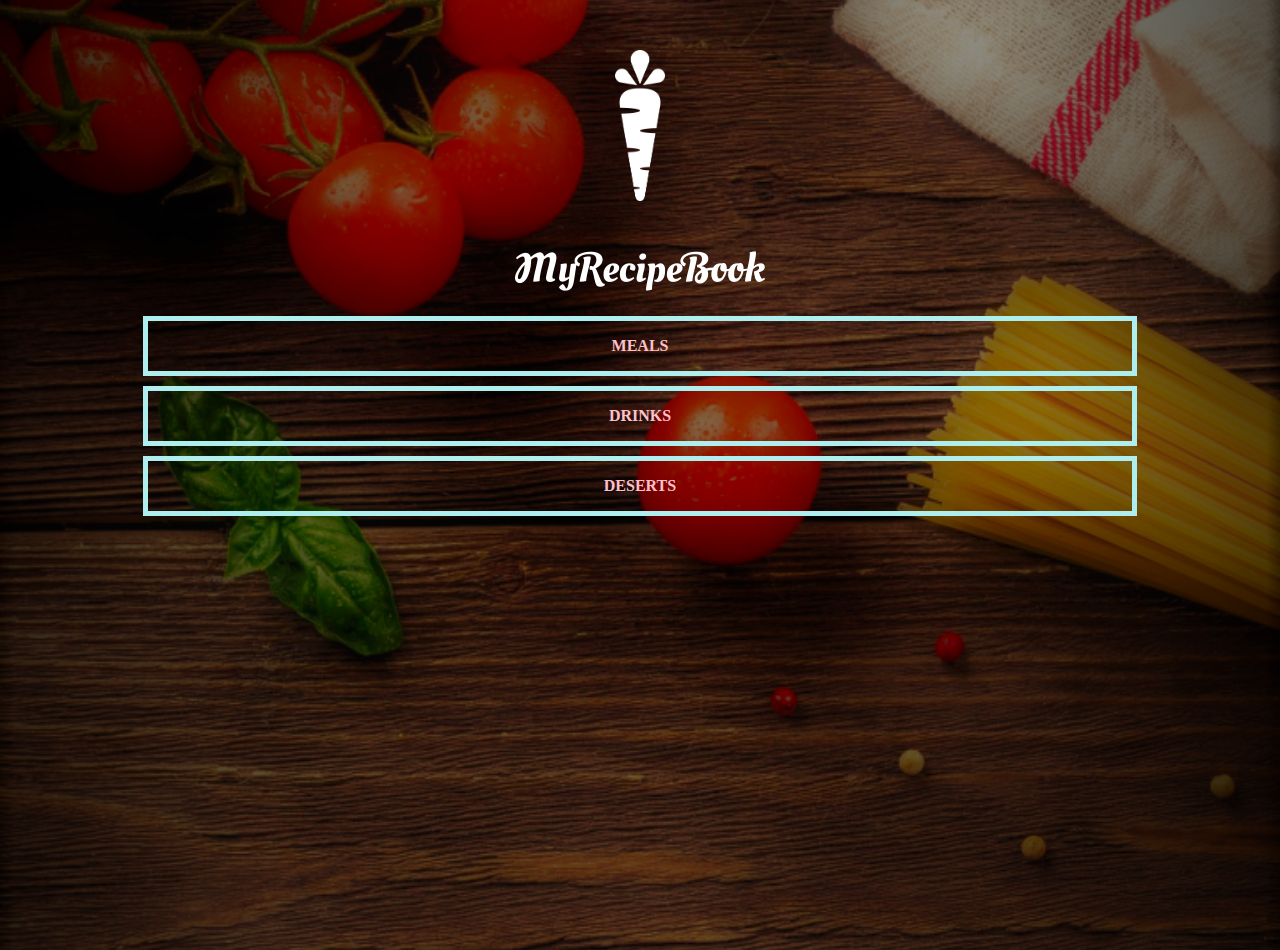
<file: index.html>
<!DOCTYPE html>
<html>
      <head>
          <title>My Recipe Book</title>
            <link rel="stylesheet" href="style.css">
      </head>


      <body class="body-home">
      <div id="Home">
            <img src="images/logo-img.png" id="home-logo-img">
            <img src="images/logo-text.png" id="home-logo-text">
            
            <div class="Home-menu">
                  <a href="meals.html" class="home-menu-iterm">
                        <p>Meals</p>
                  </a>
                  <a href="drinks.html" class="home-menu-iterm">
                        <p>drinks</p>
                  </a>
                  <a href="desserts.html" class="home-menu-iterm">
                        <p>deserts</p>
                  </a>

            </div>
      </div>
      

      </body>
</html>
</file>
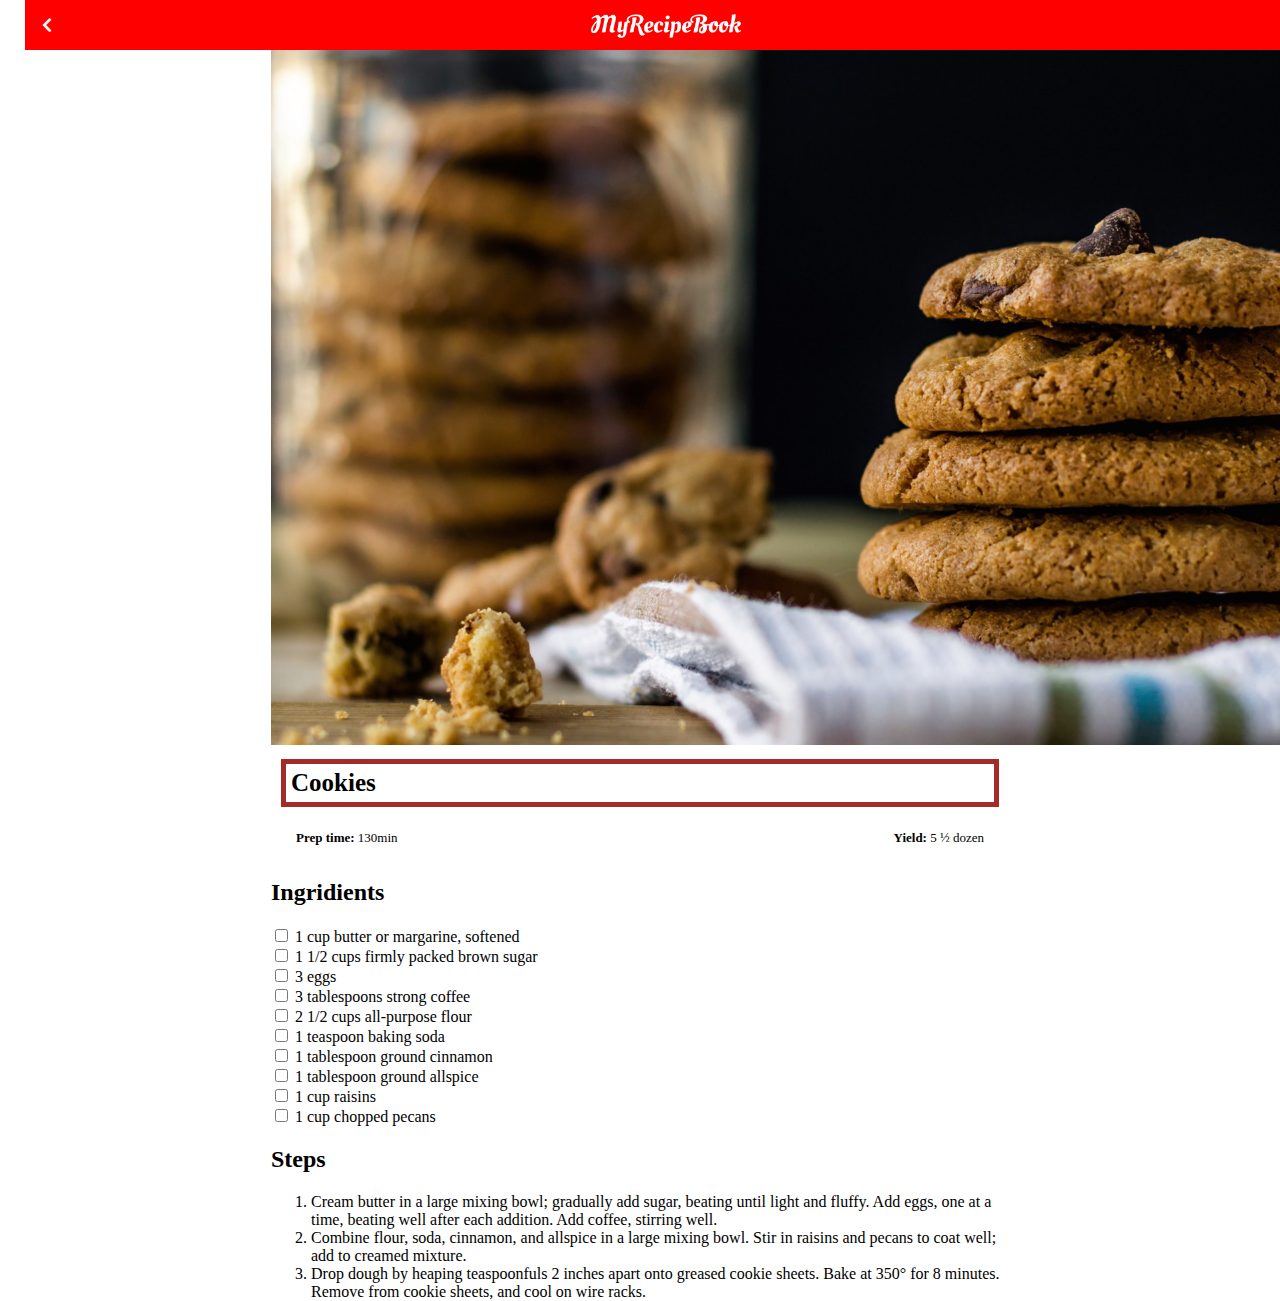
<file: cookies.html>
<!DOCTYPE html>
<html>
      <head>
          <title>My Recipe Book| Meals|Cookies</title>
            <link rel="stylesheet" href="style.css">
            <link rel="stylesheet" href="fontAwesome Icons/fontAwesome/css/all.css">
      </head>


      <body class="body-recipe">
          
        <div id="header">
<a href="desserts.html">
    <i class="fas fa-chevron-left"></i>
</a>
<img src="images/logo-text.png">
        </div>
        
      <div id="recipe">
        

        <div id="recipe-details">
            <img src="images/cookies.png">
            <h1>Cookies</h1>

            <div class="recipe-detail-info">

                <p><b>Prep time:</b> 130min</p>
                <p style="float:right;"><b>Yield:</b> 5 ½ dozen</p>
            </div>

            <div class="recipe-detail-ingridients">
               <h2>Ingridients</h2>

               <input id="check-01" type="checkbox">
               <label for="check-01">1 cup butter or margarine, softened</label><br>

               <input id="check-02" type="checkbox">
               <label for="check-02">1 1/2 cups firmly packed brown sugar</label><br>

               <input id="check-03" type="checkbox">
               <label for="check-03">3 eggs</label><br>

               <input id="check-04" type="checkbox">
               <label for="check-04">3 tablespoons strong coffee</label><br>

               <input id="check-04" type="checkbox">
               <label for="check-04">2 1/2 cups all-purpose flour</label><br>

               <input id="check-04" type="checkbox">
               <label for="check-04">1 teaspoon baking soda</label><br>

               <input id="check-04" type="checkbox">
               <label for="check-04">1 tablespoon ground cinnamon</label><br>

               <input id="check-04" type="checkbox">
               <label for="check-04">1 tablespoon ground allspice</label><br>

               <input id="check-04" type="checkbox">
               <label for="check-04">1 cup raisins</label><br>

               <input id="check-04" type="checkbox">
               <label for="check-04">1 cup chopped pecans</label><br>
               
            </div>

            <div class="recipe-details-steps">

                <h2>Steps</h2>
                <ol>
                    <li>Cream butter in a large mixing bowl; gradually add sugar, beating until light and fluffy. 
                        Add eggs, one at a time, beating well after each addition. Add coffee, stirring well.</li>
                    <li>Combine flour, soda, cinnamon, and allspice in a large mixing bowl.
                         Stir in raisins and pecans to coat well; add to creamed mixture.</li>
                    <li>Drop dough by heaping teaspoonfuls 2 inches apart onto greased cookie sheets. Bake at 350° for 8 minutes.
                         Remove from cookie sheets, and cool on wire racks.</li>
                    
                </ol>
            </div>
        </div>
      </body>
</html>
</file>
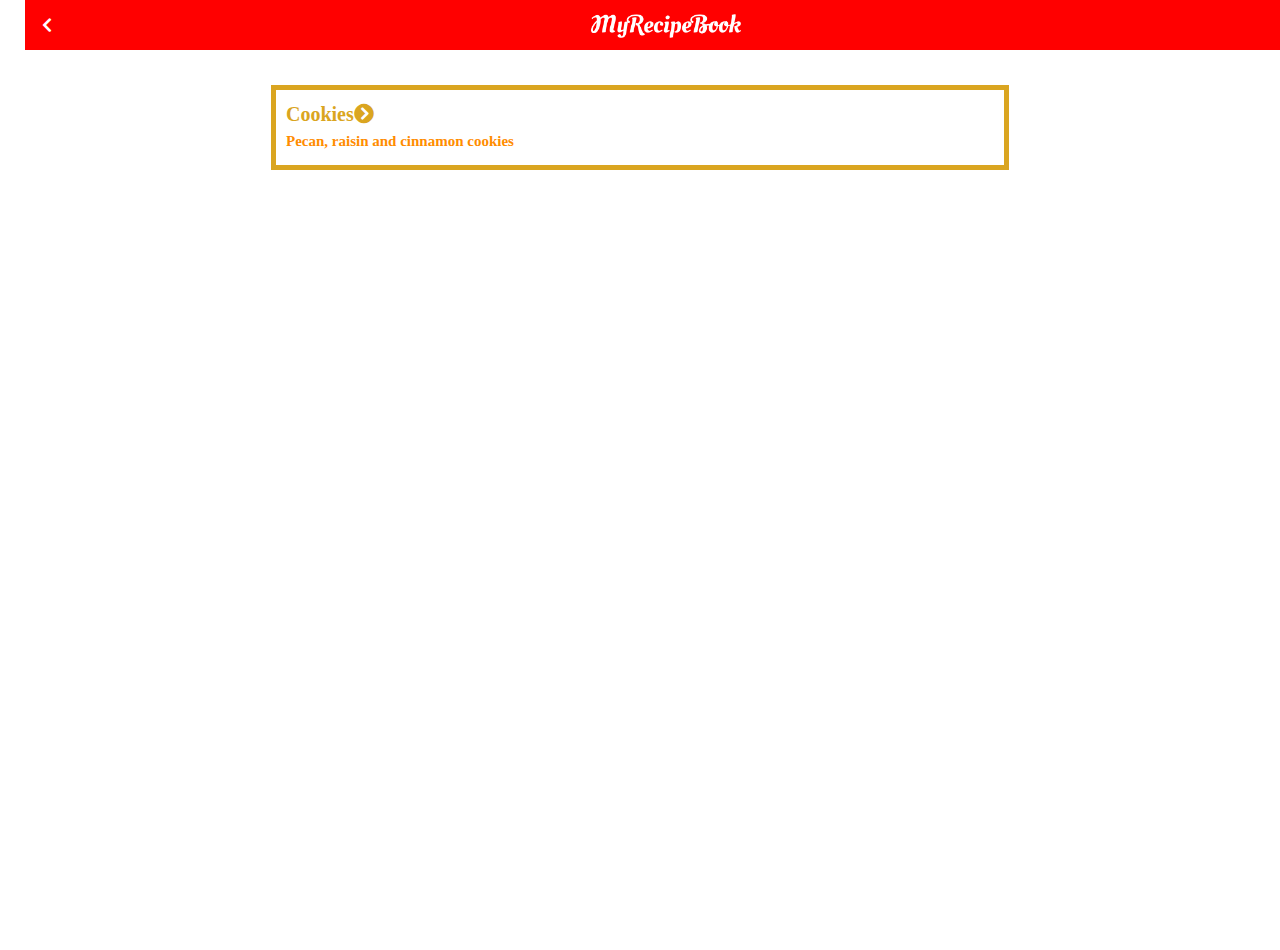
<file: desserts.html>
<!DOCTYPE html>
<html>
      <head>
          <title>My Recipe Book| Desserts</title>
            <link rel="stylesheet" href="style.css">
            <link rel="stylesheet" href="fontAwesome Icons/fontAwesome/css/all.css">
      </head>


        <body class="body-meals">

          
        <div id="header">
<a href="index.html">
    <i class="fas fa-chevron-left"></i>
</a>
<img src="images/logo-text.png">
        </div>
        
   <!--wrong   <div id="body">   -->
        <div id="meals">

          <div class="meals-list">
<a href="cookies.html">
    <div class="meals-list-iterm">
        <h1>Cookies<i class="fas fa-chevron-circle-right"></i></h1> 

<p>Pecan, raisin and cinnamon cookies</p>    </div>
</a>
          </div>
      </div>
            
      </body>
</html>
</file>
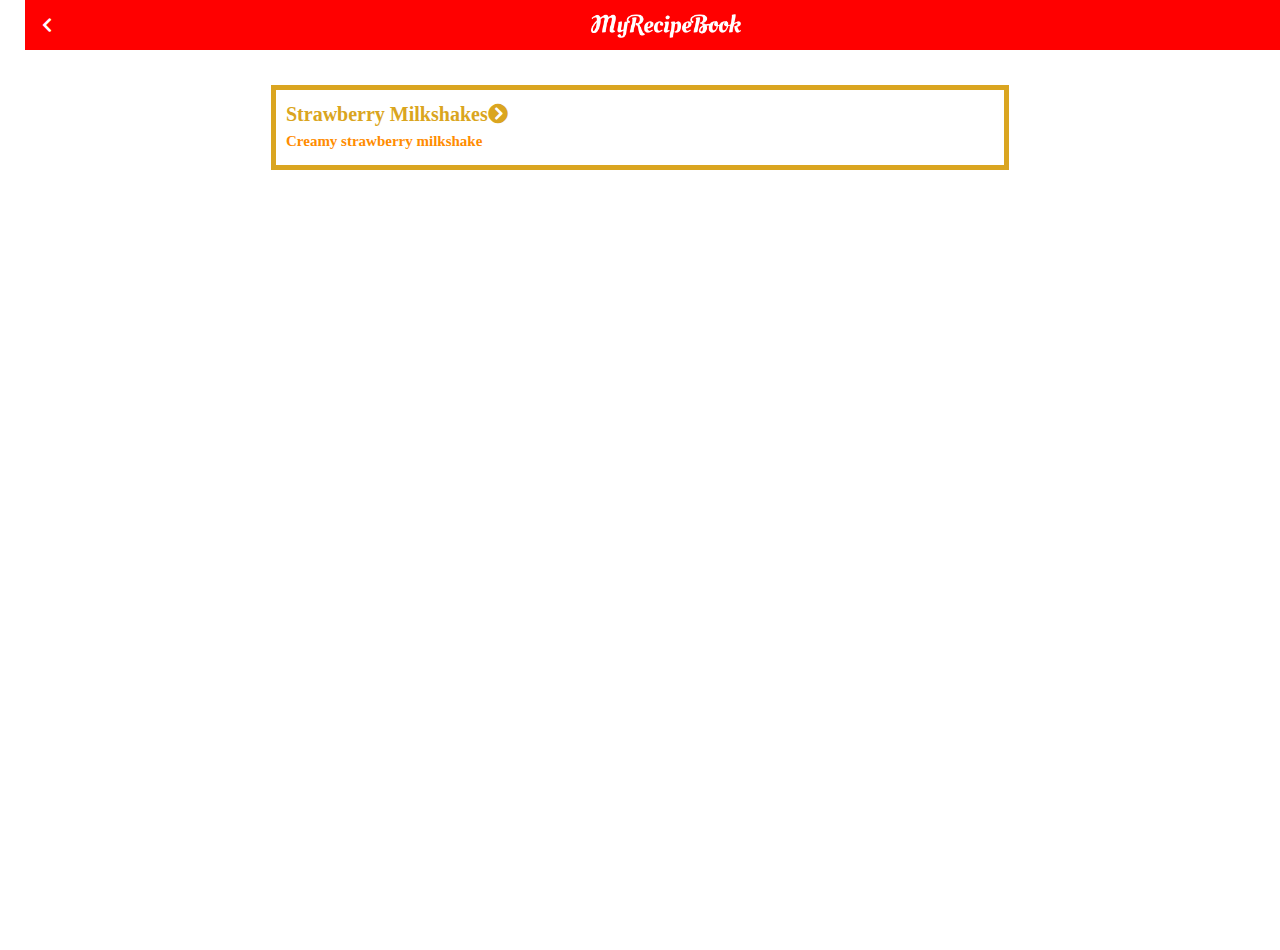
<file: drinks.html>
<!DOCTYPE html>
<html>
      <head>
          <title>My Recipe Book| Drinks</title>
            <link rel="stylesheet" href="style.css">
            <link rel="stylesheet" href="fontAwesome Icons/fontAwesome/css/all.css">
      </head>


      <body class="body-meals">
          
        <div id="header">
<a href="index.html">
    <i class="fas fa-chevron-left"></i>
</a>
<img src="images/logo-text.png">
        </div>
        
        <!--wrong   <div id="body">   -->
        <div id="meals">

          <div class="meals-list">
<a href="grilledcheese.html">
    <div class="meals-list-iterm">
        <h1>Strawberry Milkshakes<i class="fas fa-chevron-circle-right"></i></h1> 

<p>Creamy strawberry milkshake</p>    </div>
</a>
          </div>


      </div>
            
      </body>
</html>
</file>
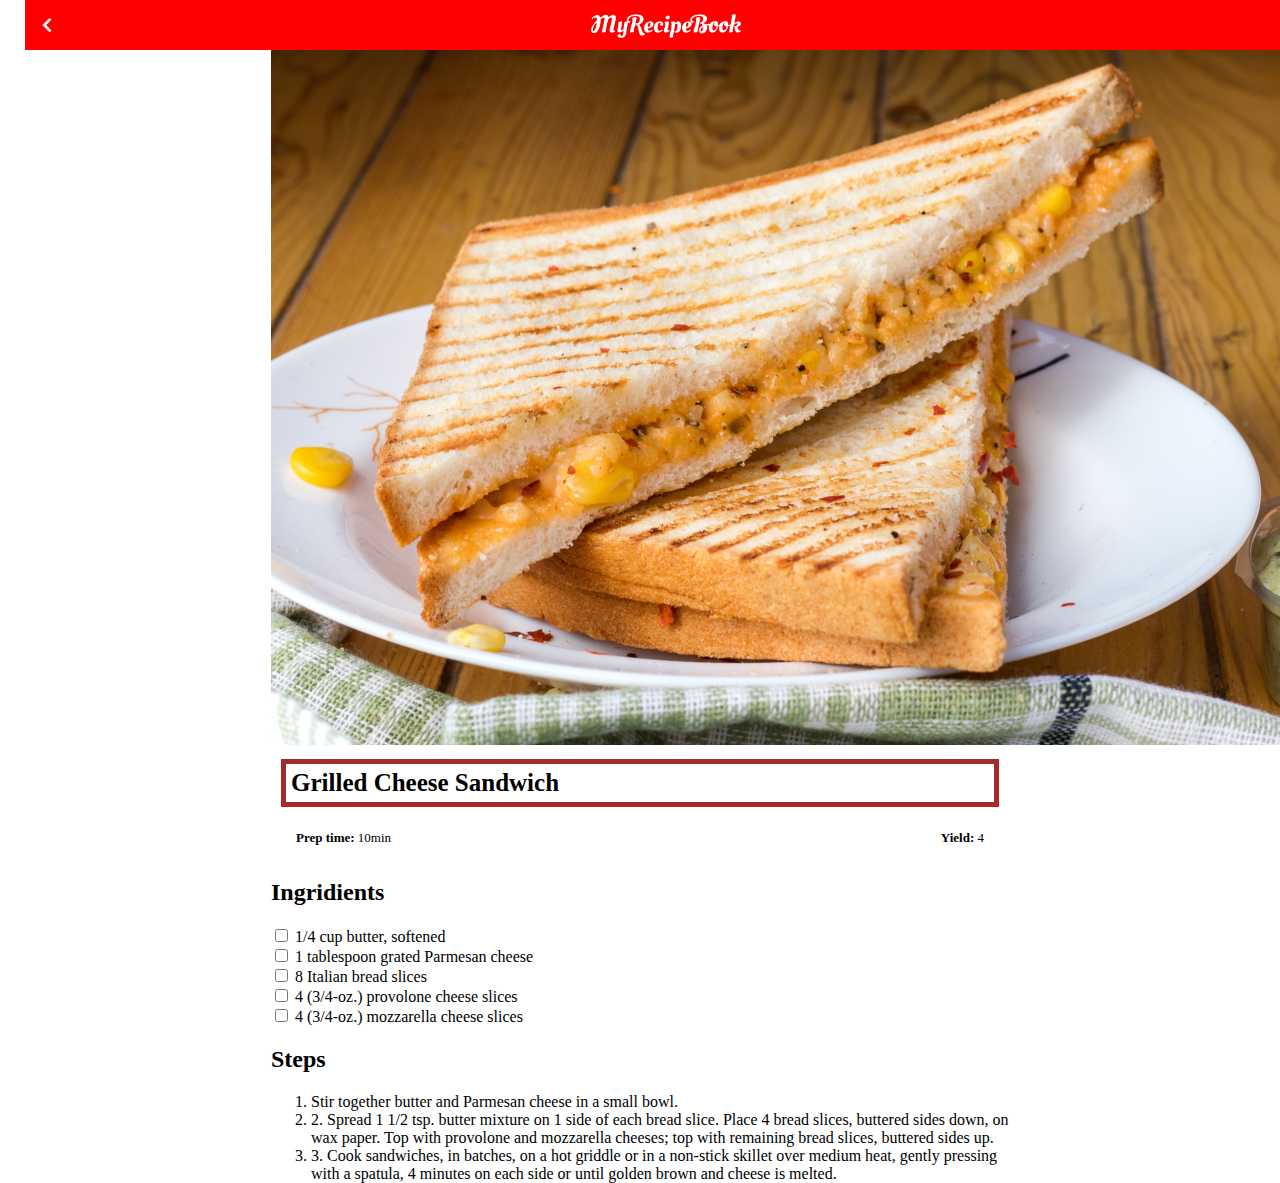
<file: grilledcheese.html>
<!DOCTYPE html>
<html>
      <head>
          <title>My Recipe Book| Meals|GreilledCheese</title>
            <link rel="stylesheet" href="style.css">
            <link rel="stylesheet" href="fontAwesome Icons/fontAwesome/css/all.css">
      </head>


      <body class="body-recipe">
          
        <div id="header">
<a href="meals.html">
    <i class="fas fa-chevron-left"></i>
</a>
<img src="images/logo-text.png">
        </div>
        
      <div id="recipe">
        

        <div id="recipe-details">
            <img src="images/grilledCheese.png">
            <h1>Grilled Cheese Sandwich</h1>

            <div class="recipe-detail-info">

                <p><b>Prep time:</b> 10min</p>
                <p style="float:right;"><b>Yield:</b> 4</p>
            </div>

            <div class="recipe-detail-ingridients">
               <h2>Ingridients</h2>

               <input id="check-01" type="checkbox">
               <label for="check-01">1/4 cup butter, softened</label><br>

               <input id="check-02" type="checkbox">
               <label for="check-02">1 tablespoon grated Parmesan cheese</label><br>

               <input id="check-03" type="checkbox">
               <label for="check-03">8 Italian bread slices</label><br>

               <input id="check-04" type="checkbox">
               <label for="check-04">4 (3/4-oz.) provolone cheese slices</label><br>

               <input id="check-05" type="checkbox">
               <label for="check-05">4 (3/4-oz.) mozzarella cheese slices</label><br>
               
            </div>

            <div class="recipe-details-steps">

                <h2>Steps</h2>
                <ol>
                    <li>Stir together butter and Parmesan cheese in a small bowl.</li>
                    <li>2.	Spread 1 1/2 tsp. butter mixture on 1 side of each bread slice.
                         Place 4 bread slices, buttered sides down, on wax paper. 
                         Top with provolone and mozzarella cheeses; top with remaining bread slices, buttered sides up.</li>
                    <li>3.	Cook sandwiches, in batches, on a hot griddle or in a non-stick skillet over medium heat,
                         gently pressing with a spatula, 
                        4 minutes on each side or until golden brown and cheese is melted.</li>
                    
                </ol>
            </div>
        </div>
      </body>
</html>
</file>
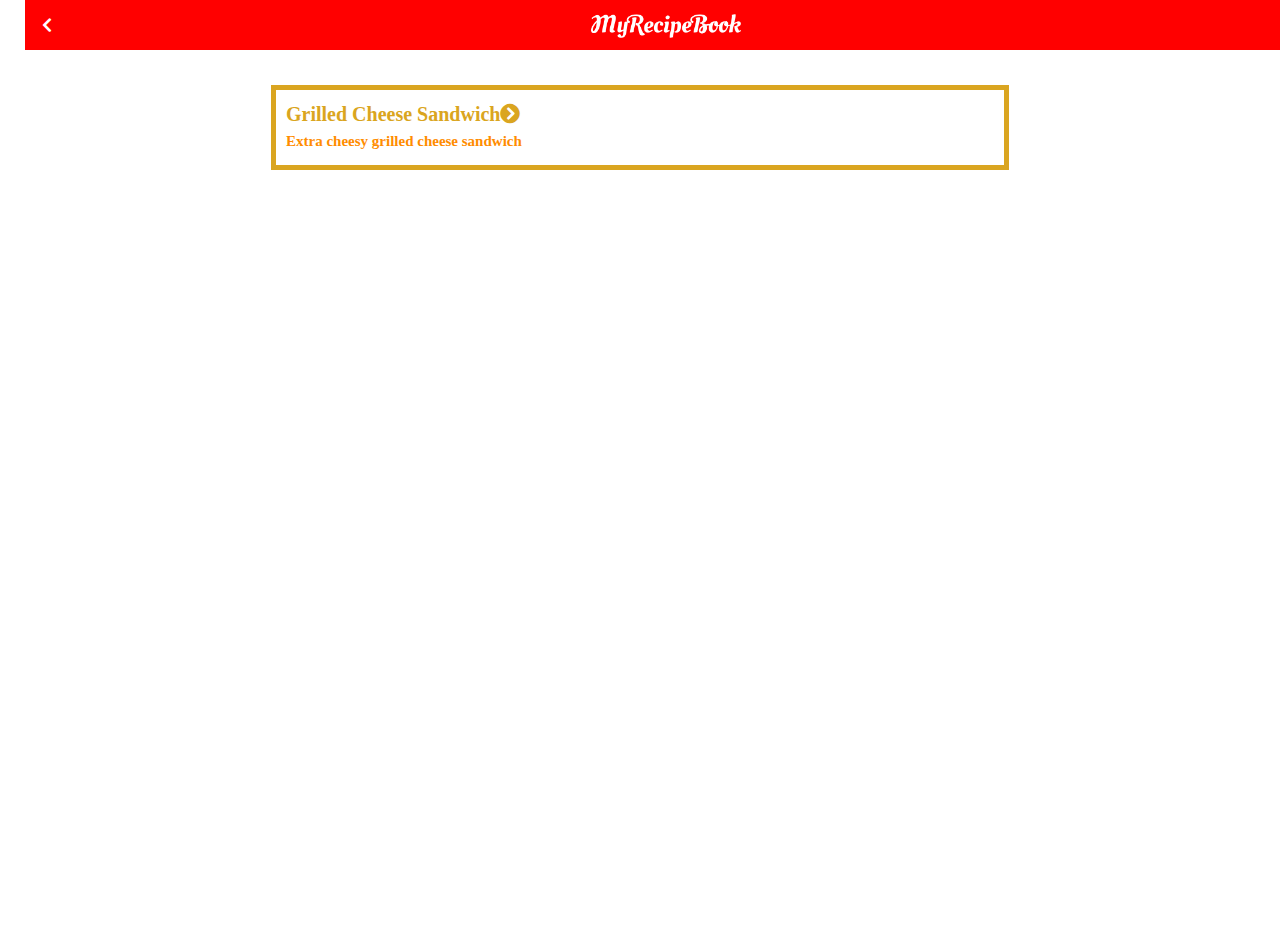
<file: meals.html>
<!DOCTYPE html>
<html>
      <head>
          <title>My Recipe Book| Meals</title>
            <link rel="stylesheet" href="style.css">
            <link rel="stylesheet" href="fontAwesome Icons/fontAwesome/css/all.css">
      </head>


      <body class="body-meals">
          
        <div id="header">
<a href="index.html">
    <i class="fas fa-chevron-left"></i>
</a>
<img src="images/logo-text.png">
        </div>

      <div id="meals">
          <div class="meals-list">
<a href="grilledcheese.html">
    <div class="meals-list-iterm">
        <h1>Grilled Cheese Sandwich<i class="fas fa-chevron-circle-right"></i></h1> 

<p>Extra cheesy grilled cheese sandwich</p>    </div>
</a>
          </div>


      </div>
            
      </body>
</html>
</file>
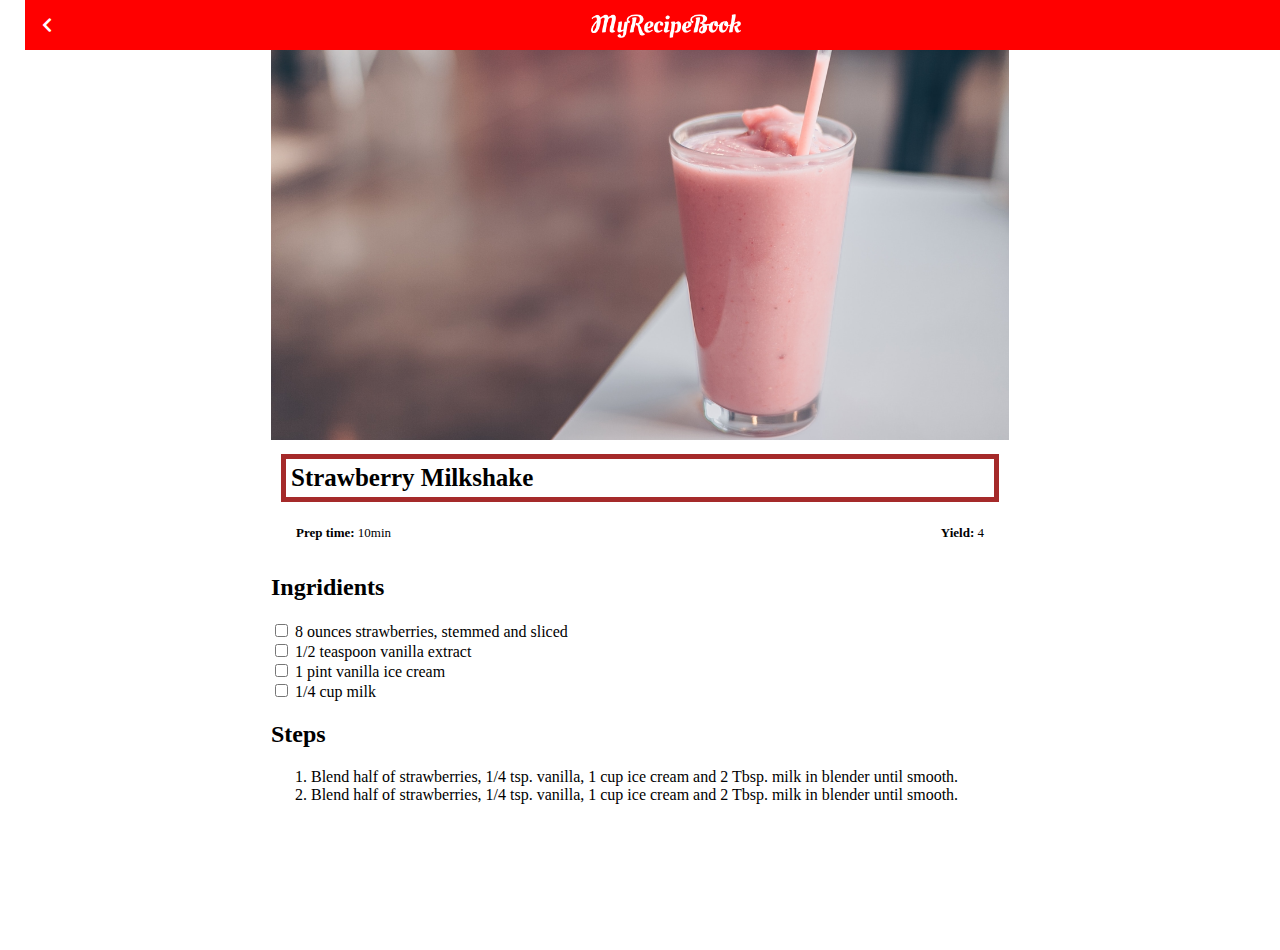
<file: strawberrymilkshake.html>
<!DOCTYPE html>
<html>
      <head>
          <title>My Recipe Book| Meals|Strawberry Milkshake</title>
            <link rel="stylesheet" href="style.css">
            <link rel="stylesheet" href="fontAwesome Icons/fontAwesome/css/all.css">
      </head>


      <body class="body-recipe">
          
        <div id="header">
<a href="strawberrymilkshake.html">
    <i class="fas fa-chevron-left"></i>
</a>
<img src="images/logo-text.png">
        </div>
        
      <div id="recipe">
        

        <div id="recipe-details">
            <img src="images/strawberryMilkshake.png" width="100%">
            <h1>Strawberry Milkshake</h1>

            <div class="recipe-detail-info">

                <p><b>Prep time:</b> 10min</p>
                <p style="float:right;"><b>Yield:</b> 4</p>
            </div>

            <div class="recipe-detail-ingridients">
               <h2>Ingridients</h2>

               <input id="check-01" type="checkbox">
               <label for="check-01">8 ounces strawberries, stemmed and sliced</label><br>

               <input id="check-02" type="checkbox">
               <label for="check-02">1/2 teaspoon vanilla extract</label><br>

               <input id="check-03" type="checkbox">
               <label for="check-03">1 pint vanilla ice cream</label><br>

               <input id="check-04" type="checkbox">
               <label for="check-04">1/4 cup milk</label><br>
               
            </div>

            <div class="recipe-details-steps">

                <h2>Steps</h2>
                <ol>
                    <li>Blend half of strawberries, 1/4 tsp. vanilla, 1 cup ice cream and 2 Tbsp.
                         milk in blender until smooth.</li>
                    <li>Blend half of strawberries, 1/4 tsp.
                         vanilla, 1 cup ice cream and 2 Tbsp. milk in blender until smooth.</li>
                    
                </ol>
            </div>
        </div>
      </body>
</html>
</file>
<file: style.css>
/*=======HOME PAGE=======*/
.home-menu-iterm{
    text-align: center;
    text-decoration: none;
    text-transform: uppercase;
    font-weight: bold;
    display: block;
    border: 5px solid paleturquoise;
    color: pink;
    margin: auto;
    margin-bottom: 10px;
    width: 80%;
}
.body-home{
    background-image: url(images/background-01-port.png);
    background-position: center;
    background-attachment: fixed;
    background-repeat: no-repeat;
    background-size: cover;
}
body{
    margin: 0;
    font-family: serif;
    padding: 0;
    height: 100%;
    padding: 25px;
}
html{
    height: 100%;
}

#home-logo-img{
    width:50px;
    display: block;
    margin: auto;
    padding: 25px;
}

#home-logo-text{
    display: block;
    margin: auto;
    padding: 25px;
}

/*=======meals PAGE=======*/
#meals{
    padding-top: 60px;
}
/*=======meals PAGE menu=======*/

.meals-list a{
    text-decoration: none;
}
.meals-list-iterm{
    border: 5px solid;
    color: goldenrod;
}
.meals-list-iterm h1{
    font-weight: bold;
    font-size: 20px;
    color: goldenrod;
    padding-left: 10px;
}

.meals-list-iterm p{
    font-weight: bold;
    font-size: 15px;
    color:darkorange;
    padding-left: 10px;
    margin-top: -7px;
}
#meals-list-iterm i{
    padding-left: 1030px;
}

#body-meals{
    background-image: url(images/background-02-port.png);
    background-position: center;
    background-attachment: fixed;
    background-repeat: no-repeat;
    background-size: cover;
}

/*======= HEADER =======*/

#header{
    background-color: red;

    width: 100%;
    height: 50px;
    top: 0px;
    overflow: hidden;
    position: fixed;
text-align: center;}

#header i{float: left;
    padding: 17px 0px 0px 17px;
    text-align: center;
    color: white;
}

#header img{
    width: 150px;
    padding-top: 14px;
    padding-right: 25px;
}

/*======= recipe page =======*/
.recipe{
    padding-top: 50px;
}

/*======= recipe details =======*/

#recipe-detals img{
    width: 100%;
}

#recipe-details h1{
    font-size: 25px;
    padding: 5px;
    border: 5px solid brown;
    margin: 10px;
}

.recipe-details-ingridients{
    margin: 0;
    margin-left: 10px;
    text-align: left;
    font-size: 25px;
}

.recipe-details-ingidients label{
    line-height: 25px;
    margin: 10px;
}
.recipe-detail-info{
    margin-left: 25px;
    margin-right: 25px;
}

.recipe-detail-info p{
    font-size: 13px;
    display: inline-block;
}

.recipe-details steps{
    padding-top: 20px;

}
.recipe-details steps ol{
    padding-left: 28px;
}


/*======= RESPONSIVE LAYOUT =======*/
@media only screen and(min-width:600px) {
    #meals{
        width: 80%;
        margin: auto;
    }
    #recipe{
        width: 80%;
        margin: auto;
    }
}

@media only screen and (min-width:1000px) {
    #meals{
        width: 60%;
        margin: auto;
    }
    #recipe{
        width: 60%;
        margin: auto;
    }
}

@media only screen and (min-width:1500px) {
    #meals{
        width: 40%;
        margin: auto;
    }
    #recipe{
        width: 40%;
        margin: auto;
    }
}

@media only screen and(min-width:720px) {
    .body-home{
        background-image:url(images/background-02-land.png) ;
    }
    .body-meals{
        background-image:url(images/background-02-land.png);
    }
}
</file>
